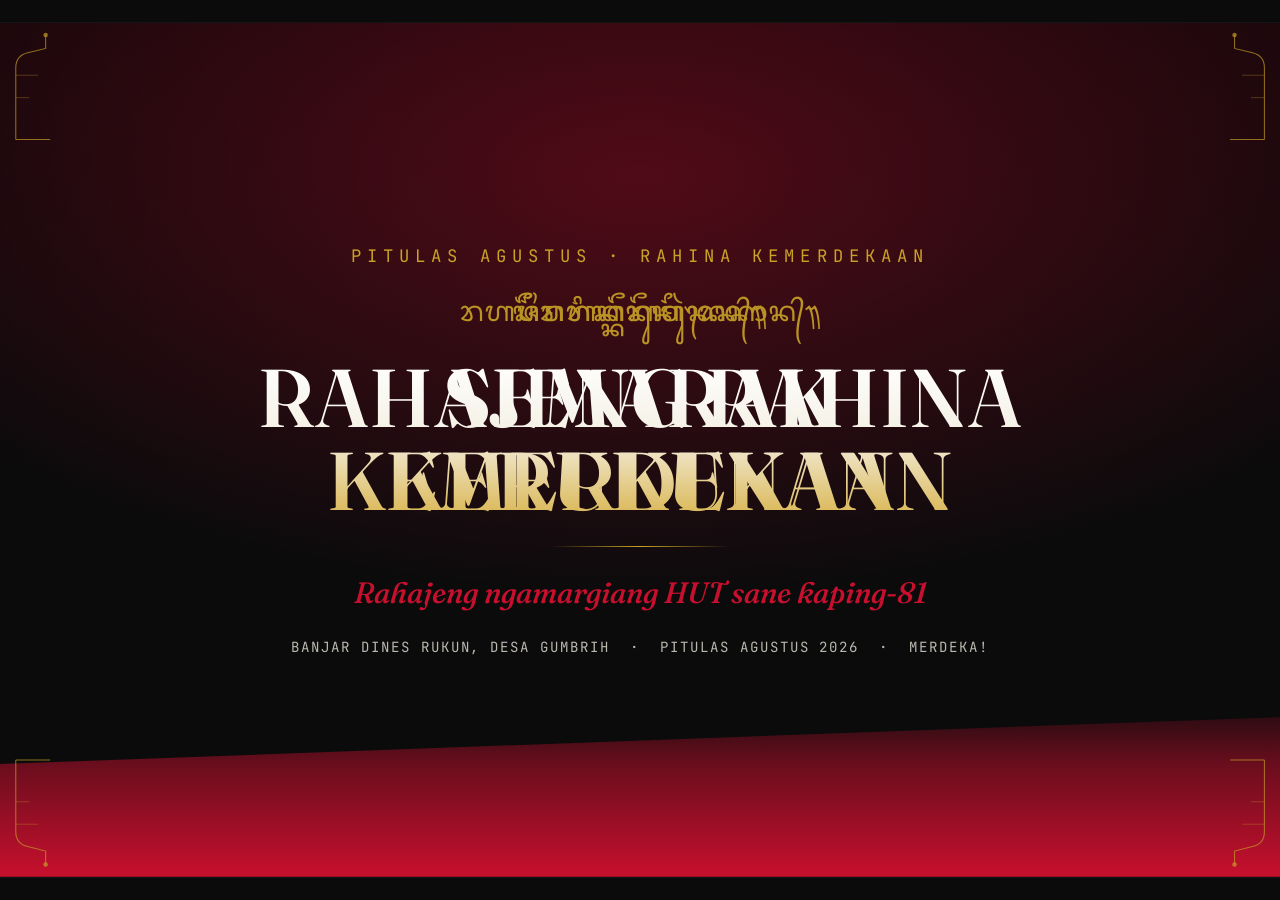
<file: index.html>
<!DOCTYPE html>
<html lang="ban">
<head>
<meta charset="UTF-8">
<meta name="viewport" content="width=device-width, initial-scale=1.0">
<title>Videotron Pitulas Agustus — Rahajeng Rahina Kemerdekaan, Banjar Dines Rukun, Desa Gumbrih</title>
<link rel="preconnect" href="https://fonts.googleapis.com">
<link rel="preconnect" href="https://fonts.gstatic.com" crossorigin>
<link href="https://fonts.googleapis.com/css2?family=Fraunces:opsz,wght@9..144,300;9..144,500;9..144,600;9..144,700&family=Plus+Jakarta+Sans:wght@400;500;600;700&family=JetBrains+Mono:wght@400;500&family=Noto+Sans+Balinese&display=swap" rel="stylesheet">
<style>
/* ========================================================================
   TOKEN DESAIN
   Merah Merdeka #C8102E · Bara #7A0C1E · Putih Gading #F5F1E6 · Hitam Malam #0B0B0C
   Emas Padma #C9A227 (aksen Bali/upacara)
   Display: Fraunces · UI/label: Plus Jakarta Sans · Angka/teknis: JetBrains Mono
   ======================================================================== */
/* ========================================================================
   CATATAN BAHASA
   Seluruh teks tampilan memakai Basa Bali Alus (halus). Beberapa kata kunci
   (judul, nama desa) disertai aksara Bali sebagai anotasi kecil di bawah
   teks Latin — teks Latin TIDAK dihapus. Transliterasi aksara Bali di sini
   adalah upaya terbaik penulis kode dan sebaiknya diperiksa ulang oleh
   yang paham aksara Bali (mis. guru Basa Bali / tokoh adat) sebelum
   dipakai final di videotron, karena penulisan aksara Bali punya aturan
   gantungan/pangangge yang cukup rumit.
   ======================================================================== */
:root{
  --merah:#C8102E;
  --bara:#7A0C1E;
  --putih:#F5F1E6;
  --hitam:#0B0B0C;
  --emas:#C9A227;
  --emas-redup: rgba(201,162,39,.35);
  --fade-ms: 1400ms;
}

*{margin:0;padding:0;box-sizing:border-box;}
html,body{
  width:100%;height:100%;
  overflow:hidden;               /* WAJIB: tanpa scroll sama sekali */
  background:var(--hitam);
  font-family:'Plus Jakarta Sans',sans-serif;
  color:var(--putih);
  cursor:default;
}

/* ---- STAGE 3:2 (mengikuti rasio papan videotron 3m x 2m), letterbox hitam jika rasio layar beda ---- */
#stage-wrap{
  position:fixed; inset:0;
  display:flex; align-items:center; justify-content:center;
  background:var(--hitam);
}
#stage{
  position:relative;
  width:100vw; height:calc(100vw * 2 / 3);
  max-height:100vh; max-width:calc(100vh * 3 / 2);
  background:var(--hitam);
  overflow:hidden;
  box-shadow:0 0 0 1px rgba(255,255,255,.04);
}

/* ---- Gapura emas: bingkai sudut khas gerbang Bali, elemen signature yang konsisten di 3 halaman ---- */
.gapura-corner{
  position:absolute; width:9%; height:14%; pointer-events:none; z-index:40; opacity:.85;
}
.gapura-corner svg{width:100%;height:100%;display:block;}
.gapura-tl{top:0;left:0;}
.gapura-tr{top:0;right:0; transform:scaleX(-1);}
.gapura-bl{bottom:0;left:0; transform:scaleY(-1);}
.gapura-br{bottom:0;right:0; transform:scale(-1,-1);}

/* =========================== PAGES =========================== */
.page{
  position:absolute; inset:0;
  opacity:0; visibility:hidden; pointer-events:none;
  transition:opacity .9s ease;
  z-index:1;
}
.page.active{ opacity:1; visibility:visible; pointer-events:auto; z-index:2; }

/* =========================== NAV KIRI =========================== */
#nav-trigger{
  position:fixed; top:0; left:0; width:22px; height:100%; z-index:100;
}
#nav-rail{
  position:fixed; top:0; left:0; height:100%; width:240px; z-index:99;
  background:linear-gradient(120deg, rgba(11,11,12,.97), rgba(11,11,12,.88));
  border-right:1px solid var(--emas-redup);
  transform:translateX(-100%);
  transition:transform .45s cubic-bezier(.22,1,.36,1);
  display:flex; flex-direction:column; justify-content:center; gap:6px;
  padding:0 18px;
}
#nav-trigger:hover ~ #nav-rail,
#nav-rail:hover{ transform:translateX(0); }

.nav-eyebrow{
  font-family:'JetBrains Mono',monospace; font-size:10px; letter-spacing:.18em;
  color:var(--emas); text-transform:uppercase; margin-bottom:14px; opacity:.8;
}
.nav-item{
  display:flex; align-items:center; gap:12px;
  padding:13px 12px; border-radius:2px; cursor:pointer;
  background:transparent; border:1px solid transparent;
  transition:background .25s, border-color .25s;
}
.nav-item:hover{ background:rgba(201,162,39,.08); border-color:var(--emas-redup); }
.nav-item.current{ border-left:2px solid var(--merah); background:rgba(200,16,46,.10); }
.nav-item .ico{ width:20px; height:20px; flex:none; opacity:.9; }
.nav-item .txt{ display:flex; flex-direction:column; }
.nav-item .txt b{ font-size:13.5px; font-weight:600; letter-spacing:.02em; }
.nav-item .txt small{ font-size:10.5px; opacity:.55; letter-spacing:.02em; }

/* =========================== HALAMAN: SALAM =========================== */
#page-salam{
  background:
    radial-gradient(120% 90% at 50% 18%, rgba(200,16,46,.35), transparent 55%),
    linear-gradient(180deg, #12070a 0%, var(--hitam) 60%);
}
.salam-inner{
  position:absolute; inset:0; display:flex; flex-direction:column; align-items:center; justify-content:center;
  text-align:center; gap:.6vh;
}
.salam-eyebrow{
  font-family:'JetBrains Mono',monospace; letter-spacing:.35em; font-size:1.35vw;
  color:var(--emas); text-transform:uppercase; margin-bottom:1.2vh;
}
.salam-title{
  font-family:'Fraunces',serif; font-weight:600; font-size:6.4vw; line-height:1.02;
  letter-spacing:.01em;
  display: grid;
}
.salam-title > span {
  grid-area: 1 / 1;
  background:linear-gradient(180deg, #ffffff 0%, var(--putih) 45%, #d8b34a 100%);
  -webkit-background-clip:text; background-clip:text; color:transparent;
  animation: text-swap 10s ease-in-out infinite;
}
.salam-title > span:nth-child(2) {
  animation-delay: -5s;
}
@keyframes text-swap {
  0%, 40% { opacity: 1; filter: blur(0); transform: scale(1); }
  50%, 90% { opacity: 0; filter: blur(8px); transform: scale(1.02); }
  100% { opacity: 1; filter: blur(0); transform: scale(1); }
}
.salam-sub{
  font-family:'Fraunces',serif; font-weight:500; font-style:italic; font-size:2.3vw;
  color:var(--merah); margin-top:.4vh;
}
.salam-date{
  margin-top:2.4vh; font-family:'JetBrains Mono',monospace; font-size:1.1vw;
  letter-spacing:.14em; color:rgba(245,241,230,.75);
}
/* ---- aksara Bali: anotasi kecil di bawah teks Latin, tidak menggantikannya ---- */
.aksara-bali{
  font-family:'Noto Sans Balinese','Fraunces',serif;
  color:var(--emas); opacity:.9; letter-spacing:.02em;
}
.aksara-bali.animated {
  display: grid;
}
.aksara-bali.animated > span {
  grid-area: 1 / 1;
  animation: text-swap 10s ease-in-out infinite;
}
.aksara-bali.animated > span:nth-child(2) {
  animation-delay: -5s;
}
.salam-line{
  width:14vw; height:1px; margin:2vh 0; background:linear-gradient(90deg, transparent, var(--emas), transparent);
}
.ribbon{
  position:absolute; left:0; right:0; bottom:0; height:22%;
  background:linear-gradient(180deg, transparent, rgba(200,16,46,.5) 40%, var(--merah) 100%);
  clip-path:polygon(0 40%,100% 15%,100% 100%,0% 100%);
}
/* partikel emas melayang seperti damar/lampion */
.spark{ position:absolute; bottom:-4%; border-radius:50%; background:var(--emas);
  box-shadow:0 0 6px 1px var(--emas); opacity:0; animation:rise linear infinite; }
@keyframes rise{
  0%{ transform:translateY(0) scale(.4); opacity:0; }
  10%{ opacity:.9; }
  85%{ opacity:.5; }
  100%{ transform:translateY(-108vh) scale(1); opacity:0; }
}

/* =========================== HALAMAN: KENANGAN =========================== */
#page-kenangan{ background:var(--hitam); }
.kb-layer{
  position:absolute; inset:0; opacity:0;
  transition:opacity var(--fade-ms) ease-in-out;
}
.kb-layer.active{ opacity:1; z-index:5; }
.kb-layer .kb-media{
  width:100%; height:100%; object-fit:cover; display:block;
  transform-origin:center center; will-change:transform;
  filter:saturate(1.06) contrast(1.03);
}
.kb-vignette{
  position:absolute; inset:0; z-index:20; pointer-events:none;
  background:
    linear-gradient(180deg, rgba(0,0,0,.55) 0%, transparent 16%, transparent 78%, rgba(0,0,0,.65) 100%),
    radial-gradient(120% 90% at 50% 50%, transparent 55%, rgba(0,0,0,.35) 100%);
}
.kb-eyebrow{
  position:absolute; left:6%; top:6%; z-index:30;
  font-family:'JetBrains Mono',monospace; letter-spacing:.28em; font-size:1vw;
  color:var(--emas); text-transform:uppercase; text-shadow:0 2px 10px rgba(0,0,0,.6);
}

/* kontrol pemutaran (untuk operator, auto-hide) */
#kb-controls{
  position:absolute; left:50%; bottom:4%; transform:translate(-50%,0);
  z-index:50; display:flex; align-items:center; gap:14px;
  background:rgba(11,11,12,.62); backdrop-filter:blur(10px);
  border:1px solid var(--emas-redup); border-radius:999px;
  padding:9px 18px; opacity:0; pointer-events:none;
  transition:opacity .4s ease;
}
#page-kenangan:hover #kb-controls, #kb-controls.force-show{ opacity:1; pointer-events:auto; }
.kb-btn{
  width:30px; height:30px; border-radius:50%; border:1px solid var(--emas-redup);
  background:rgba(255,255,255,.03); color:var(--putih); display:flex; align-items:center; justify-content:center;
  cursor:pointer; transition:background .2s;
}
.kb-btn:hover{ background:rgba(201,162,39,.18); }
.kb-count{ font-family:'JetBrains Mono',monospace; font-size:12px; color:var(--putih); opacity:.85; min-width:64px; text-align:center; }
.kb-dur{ display:flex; gap:4px; }
.kb-dur button{
  font-family:'JetBrains Mono',monospace; font-size:11px; padding:5px 9px; border-radius:999px;
  border:1px solid var(--emas-redup); background:transparent; color:var(--putih); opacity:.6; cursor:pointer;
  transition:opacity .2s, background .2s;
}
.kb-dur button.on{ opacity:1; background:rgba(200,16,46,.35); border-color:var(--merah); }

.kb-progress-track{
  position:absolute; left:0; right:0; bottom:0; height:3px; z-index:45; background:rgba(255,255,255,.08);
}
.kb-progress-fill{
  height:100%; width:0%; background:linear-gradient(90deg,var(--merah),var(--emas));
}
.kb-progress-fill.run{ animation-name:kbfill; animation-timing-function:linear; animation-fill-mode:forwards; }
.kb-progress-fill.paused{ animation-play-state:paused; }
@keyframes kbfill{ from{width:0%;} to{width:100%;} }

@keyframes kenburns{ from{ transform:scale(var(--s1)) translate(var(--x1),var(--y1)); }
                      to{ transform:scale(var(--s2)) translate(var(--x2),var(--y2)); } }
.kb-anim{ animation-name:kenburns; animation-timing-function:linear; animation-fill-mode:forwards; }
.kb-anim.paused{ animation-play-state:paused; }

/* =========================== HALAMAN: IDLE =========================== */
#page-idle{
  background:radial-gradient(90% 70% at 50% 42%, #160607 0%, var(--hitam) 65%);
  display:flex; align-items:center; justify-content:center;
}
.idle-wrap{ position:relative; display:flex; flex-direction:column; align-items:center; gap:2.2vh; }
.idle-emblem{ width:15vw; height:15vw; position:relative; }
.idle-emblem svg{ width:100%; height:100%; }
.idle-ring{ animation:spin 60s linear infinite; transform-origin:50% 50%; }
.idle-ring2{ animation:spin 44s linear infinite reverse; transform-origin:50% 50%; }
@keyframes spin{ from{transform:rotate(0deg);} to{transform:rotate(360deg);} }
.idle-glow{ animation:breathe 4.5s ease-in-out infinite; transform-origin:50% 50%; }
@keyframes breathe{ 0%,100%{ opacity:.55; transform:scale(1);} 50%{ opacity:1; transform:scale(1.06);} }

.idle-title{
  font-family:'Fraunces',serif; font-weight:600; font-size:2.6vw; letter-spacing:.02em;
  color:var(--putih); text-align:center;
}
.idle-sub{
  font-family:'JetBrains Mono',monospace; font-size:1vw; letter-spacing:.24em; color:var(--emas);
  text-transform:uppercase;
}
.idle-clock{
  margin-top:.4vh; font-family:'JetBrains Mono',monospace; font-size:1.2vw; letter-spacing:.08em;
  color:rgba(245,241,230,.65);
}
.idle-candi{ position:absolute; left:0; right:0; bottom:0; height:16%; z-index:2; pointer-events:none; opacity:.5; }
</style>
</head>
<body>

<div id="stage-wrap">
  <div id="stage">

    <!-- ================= NAV KIRI (hover) ================= -->
    <div id="nav-trigger"></div>
    <nav id="nav-rail">
      <div class="nav-eyebrow">Panuntun Layar</div>

      <div class="nav-item" data-page="salam">
        <svg class="ico" viewBox="0 0 24 24" fill="none" stroke="currentColor" stroke-width="1.6"><path d="M4 20 L4 8 L12 3 L20 8 L20 20"/><path d="M4 20h16"/><path d="M12 3v5"/></svg>
        <span class="txt"><b>Pangayubagia</b><small>Pamahbah acara</small></span>
      </div>

      <div class="nav-item" data-page="kenangan">
        <svg class="ico" viewBox="0 0 24 24" fill="none" stroke="currentColor" stroke-width="1.6"><rect x="3" y="5" width="18" height="14" rx="1.5"/><circle cx="9" cy="11" r="2"/><path d="M21 16l-5-5-4 4-3-3-5 5"/></svg>
        <span class="txt"><b>Pangeling-eling</b><small>Potret pakaryan krama desa</small></span>
      </div>

      <div class="nav-item" data-page="idle">
        <svg class="ico" viewBox="0 0 24 24" fill="none" stroke="currentColor" stroke-width="1.6"><circle cx="12" cy="12" r="9"/><path d="M12 7v5l3 2"/></svg>
        <span class="txt"><b>Sipeng</b><small>Galah mereren layar</small></span>
      </div>
    </nav>

    <!-- ================= HALAMAN 1: SALAM ================= -->
    <section id="page-salam" class="page">
      <div class="ribbon"></div>
      <div id="spark-holder"></div>
      <div class="salam-inner">
        <div class="salam-eyebrow">Pitulas Agustus · Rahina Kemerdekaan</div>
        <div class="aksara-bali animated" style="font-size:2.2vw; margin-bottom:.6vh;">
          <span>ᬭᬳᬚᭂᬂᬭᬳᬶᬦᬓᭂᬫᭂᬃᬤᬾᬓᬵᬦ᭄᭟</span>
          <span>ᬲᭂᬫᬭᬓ᭄ᬓᭂᬭᬸᬓᬸᬦᬦ᭄᭟</span>
        </div>
        <div class="salam-title">
          <span>RAHAJENG RAHINA<br>KEMERDEKAAN</span>
          <span>SEMARAK<br>KERUKUNAN</span>
        </div>
        <div class="salam-line"></div>
        <div class="salam-sub">Rahajeng ngamargiang HUT sane kaping-81</div>
        <div class="salam-date">BANJAR DINES RUKUN, DESA GUMBRIH &nbsp;·&nbsp; PITULAS AGUSTUS 2026 &nbsp;·&nbsp; MERDEKA!</div>
      </div>
      <div class="gapura-corner gapura-tl"></div>
      <div class="gapura-corner gapura-tr"></div>
      <div class="gapura-corner gapura-bl"></div>
      <div class="gapura-corner gapura-br"></div>
    </section>

    <!-- ================= HALAMAN 2: KENANGAN ================= -->
    <section id="page-kenangan" class="page">
      <div class="kb-eyebrow">Pangeling-eling Krama Banjar Dines Rukun, Desa Gumbrih</div>
      <div id="kb-layer-a" class="kb-layer active"><img id="kb-img-a" class="kb-media" alt=""></div>
      <div id="kb-layer-b" class="kb-layer"><img id="kb-img-b" class="kb-media" alt=""></div>
      <div class="kb-vignette"></div>
      
      <div class="kb-progress-track"><div class="kb-progress-fill" id="kb-progress"></div></div>

      <div id="kb-controls">
        <button class="kb-btn" id="kb-prev" title="Sebelumnya">‹</button>
        <button class="kb-btn" id="kb-play" title="Jeda/Putar">❚❚</button>
        <button class="kb-btn" id="kb-next" title="Berikutnya">›</button>
        <div class="kb-count" id="kb-count">1 / 72</div>
        <div class="kb-dur" id="kb-dur">
          <button data-s="3">3s</button>
          <button data-s="5" class="on">5s</button>
          <button data-s="8">8s</button>
          <button data-s="12">12s</button>
        </div>
      </div>

      <div class="gapura-corner gapura-tl"></div>
      <div class="gapura-corner gapura-tr"></div>
      <div class="gapura-corner gapura-bl"></div>
      <div class="gapura-corner gapura-br"></div>
    </section>

    <!-- ================= HALAMAN 3: IDLE ================= -->
    <section id="page-idle" class="page">
      <div class="idle-wrap">
        <div class="idle-emblem">
          <svg viewBox="0 0 200 200">
            <g class="idle-glow">
              <circle cx="100" cy="100" r="70" fill="none" stroke="#C9A227" stroke-width="1" opacity=".5"/>
            </g>
            <g class="idle-ring">
              <circle cx="100" cy="100" r="86" fill="none" stroke="#C9A227" stroke-width="1" stroke-dasharray="2 8" opacity=".55"/>
            </g>
            <g class="idle-ring2">
              <circle cx="100" cy="100" r="60" fill="none" stroke="#C8102E" stroke-width="1" stroke-dasharray="1 6" opacity=".6"/>
            </g>
            <!-- bintang radian abstrak (bukan lambang negara) -->
            <g class="idle-glow" fill="#F5F1E6">
              <polygon points="100,55 108,90 145,90 114,111 126,146 100,124 74,146 86,111 55,90 92,90"/>
            </g>
          </svg>
        </div>
        <div class="idle-title">Nyanggra Rahina Kemerdekaan</div>
        <div class="aksara-bali" style="font-size:1.3vw; margin-top:1vh;">ᬩᬜ᭄ᬚᬃ ᬤᬶᬦᭂᬲ᭄ ᬭᬸᬓᬸᬦ᭄, ᬤᬾᬲ ᬕᬸᬫ᭄ᬩ᭄ᬭᬶᬄ</div>
        <div style="font-family:'JetBrains Mono',monospace; font-size:1vw; color:var(--emas); margin-top:0.5vh; letter-spacing:0.1em; text-transform:uppercase;">Banjar Dines Rukun, Desa Gumbrih</div>
        <div class="idle-sub">Layar jagi wangsul malih manut jadwal acara</div>
        <div class="idle-clock" id="idle-clock">--:--:--</div>
      </div>

      <svg class="idle-candi" viewBox="0 0 900 140" preserveAspectRatio="none">
        <path d="M0,140 L0,70 L60,70 L60,40 L90,40 L90,70 L150,70 L150,140 Z" fill="none" stroke="#C9A227" stroke-width="1" opacity=".3"/>
        <path d="M900,140 L900,70 L840,70 L840,40 L810,40 L810,70 L750,70 L750,140 Z" fill="none" stroke="#C9A227" stroke-width="1" opacity=".3"/>
        <line x1="0" y1="139" x2="900" y2="139" stroke="#C9A227" stroke-width="1" opacity=".25"/>
      </svg>

      <div class="gapura-corner gapura-tl"></div>
      <div class="gapura-corner gapura-tr"></div>
    </section>

  </div>
</div>

<!-- template SVG gapura emas (dipakai ulang di 4 sudut tiap halaman) -->
<template id="gapura-svg">
  <svg viewBox="0 0 120 160" fill="none" xmlns="http://www.w3.org/2000/svg">
    <path d="M4 156 V60 Q4 44 20 40 L44 34 V16" stroke="#C9A227" stroke-width="1.4" opacity=".8"/>
    <path d="M4 156 H50" stroke="#C9A227" stroke-width="1.4" opacity=".8"/>
    <circle cx="44" cy="16" r="3" fill="#C9A227" opacity=".8"/>
    <path d="M4 100 h18" stroke="#C9A227" stroke-width="1" opacity=".5"/>
    <path d="M4 70 h30" stroke="#C9A227" stroke-width="1" opacity=".5"/>
  </svg>
</template>

<script>
/* ======================================================================
   ASET FOTO DEMO (ditanam langsung sebagai base64 — tanpa internet)
   12 motif dasar bertema merah/putih/hitam/emas, digunakan untuk
   memperagakan animasi ke ketua acara. Ganti dengan foto asli warga
   nanti dengan mengisi array PHOTO_ASSETS ini (name + src).
   ====================================================================== */


/* ======================================================================
   0) Pasang SVG gapura ke semua sudut
   ====================================================================== */
document.querySelectorAll('.gapura-corner').forEach(el=>{
  const tpl = document.getElementById('gapura-svg');
  el.appendChild(tpl.content.cloneNode(true));
});

/* ======================================================================
   1) NAVIGASI ANTAR HALAMAN
   ====================================================================== */
const pages = { salam:document.getElementById('page-salam'),
                 kenangan:document.getElementById('page-kenangan'),
                 idle:document.getElementById('page-idle') };
let currentPage = 'salam';

function switchPage(name){
  if(name===currentPage) return;
  pages[currentPage].classList.remove('active');
  pages[name].classList.add('active');
  currentPage = name;
  document.querySelectorAll('.nav-item').forEach(n=>n.classList.toggle('current', n.dataset.page===name));
  if(name==='kenangan') kbEnsureRunning();
}
document.querySelectorAll('.nav-item').forEach(item=>{
  item.addEventListener('click', ()=> switchPage(item.dataset.page));
});
pages.salam.classList.add('active');
document.querySelector('.nav-item[data-page="salam"]').classList.add('current');

/* ======================================================================
   2) HALAMAN SALAM — partikel emas melayang (damar/lampion)
   ====================================================================== */
const sparkHolder = document.getElementById('spark-holder');
for(let i=0;i<46;i++){
  const s = document.createElement('div');
  s.className='spark';
  const size = 2 + Math.random()*4;
  s.style.width = s.style.height = size+'px';
  s.style.left = (Math.random()*100)+'%';
  s.style.animationDuration = (7+Math.random()*9)+'s';
  s.style.animationDelay = (Math.random()*10)+'s';
  sparkHolder.appendChild(s);
}

/* ======================================================================
   3) HALAMAN KENANGAN — mesin slideshow sinematik (Ken Burns + crossfade)
   ------------------------------------------------------------------
   CATATAN UNTUK PRODUKSI:
   - Array `PHOTOS` di bawah ini adalah foto DEMO dari Unsplash (via
     Lorem Picsum, yang bersumber langsung dari Unsplash) — dipakai
     hanya untuk memperlihatkan konsep animasi ke ketua acara.
   - Untuk acara sungguhan, cukup ganti isi array PHOTOS dengan
     URL/nama file foto kegiatan warga (boleh >100 foto, urutan bebas).
   ====================================================================== */
/* PHOTO_ASSETS ditempel di bawah (12 motif dasar, sudah dalam bentuk data:base64,
   jadi TIDAK butuh internet sama sekali — pasti tampil di layar mana pun). */
const PHOTOS = [
  { src: "img/photo_6321090579017699953_w.jpg", hue: 0 },
  { src: "img/photo_6321090579017699954_w.jpg", hue: 0 },
  { src: "img/photo_6321090579017699955_y.jpg", hue: 0 },
  { src: "img/photo_6321090579017699956_w.jpg", hue: 0 },
  { src: "img/photo_6321090579017699957_y.jpg", hue: 0 },
  { src: "img/photo_6321090579017699958_y.jpg", hue: 0 },
  { src: "img/photo_6321090579017699959_w.jpg", hue: 0 },
  { src: "img/photo_6321090579017699960_x.jpg", hue: 0 },
  { src: "img/photo_6321090579017699961_w.jpg", hue: 0 },
  { src: "img/photo_6321090579017699962_y.jpg", hue: 0 },
  { src: "img/photo_6321090579017699963_w.jpg", hue: 0 },
  { src: "img/photo_6321090579017699964_w.jpg", hue: 0 },
  { src: "img/photo_6321090579017699965_w.jpg", hue: 0 },
  { src: "img/photo_6321090579017699966_w.jpg", hue: 0 },
  { src: "img/photo_6321090579017699967_w.jpg", hue: 0 },
  { src: "img/photo_6321090579017699968_y.jpg", hue: 0 },
  { src: "img/photo_6321090579017699969_x.jpg", hue: 0 },
  { src: "img/photo_6321090579017699970_w.jpg", hue: 0 },
  { src: "img/photo_6321090579017699971_x.jpg", hue: 0 },
  { src: "img/photo_6321090579017699972_y.jpg", hue: 0 },
  { src: "img/photo_6321090579017699973_y.jpg", hue: 0 },
  { src: "img/photo_6321090579017699974_w.jpg", hue: 0 },
  { src: "img/photo_6321090579017699975_w.jpg", hue: 0 },
  { src: "img/photo_6321090579017699976_w.jpg", hue: 0 },
  { src: "img/photo_6321090579017699977_x.jpg", hue: 0 },
  { src: "img/photo_6321090579017699978_w.jpg", hue: 0 },
  { src: "img/photo_6321090579017699979_w.jpg", hue: 0 },
  { src: "img/photo_6321090579017699980_w.jpg", hue: 0 },
  { src: "img/photo_6321090579017699981_x.jpg", hue: 0 },
  { src: "img/photo_6321090579017699982_w.jpg", hue: 0 },
  { src: "img/photo_6321090579017699983_y.jpg", hue: 0 },
  { src: "img/photo_6321090579017699984_w.jpg", hue: 0 },
  { src: "img/photo_6321090579017699985_w.jpg", hue: 0 },
  { src: "img/photo_6321090579017699986_w.jpg", hue: 0 },
  { src: "img/photo_6321090579017699987_x.jpg", hue: 0 },
  { src: "img/photo_6321090579017699988_w.jpg", hue: 0 },
  { src: "img/photo_6321090579017699989_w.jpg", hue: 0 },
  { src: "img/photo_6321090579017699990_x.jpg", hue: 0 },
  { src: "img/photo_6321090579017699991_w.jpg", hue: 0 },
  { src: "img/photo_6321090579017699992_w.jpg", hue: 0 },
  { src: "img/photo_6321090579017699993_w.jpg", hue: 0 },
  { src: "img/photo_6321090579017699994_w.jpg", hue: 0 },
  { src: "img/photo_6321090579017699995_y.jpg", hue: 0 },
  { src: "img/photo_6321090579017699996_w.jpg", hue: 0 },
  { src: "img/photo_6321090579017699997_w.jpg", hue: 0 },
  { src: "img/photo_6321090579017699998_w.jpg", hue: 0 },
  { src: "img/photo_6321090579017699999_w.jpg", hue: 0 },
  { src: "img/photo_6321090579017700000_w.jpg", hue: 0 },
  { src: "img/photo_6321090579017700001_w.jpg", hue: 0 },
  { src: "img/photo_6321090579017700002_w.jpg", hue: 0 },
  { src: "img/photo_6321090579017700003_w.jpg", hue: 0 },
  { src: "img/photo_6321090579017700004_w.jpg", hue: 0 },
  { src: "img/photo_6321090579017700005_w.jpg", hue: 0 },
  { src: "img/photo_6321090579017700006_w.jpg", hue: 0 },
  { src: "img/photo_6321090579017700007_y.jpg", hue: 0 },
  { src: "img/photo_6321090579017700008_w.jpg", hue: 0 },
  { src: "img/photo_6321090579017700009_w.jpg", hue: 0 },
  { src: "img/photo_6321090579017700010_w.jpg", hue: 0 },
  { src: "img/photo_6321090579017700011_w.jpg", hue: 0 },
  { src: "img/photo_6321090579017700012_y.jpg", hue: 0 },
  { src: "img/photo_6321090579017700013_w.jpg", hue: 0 },
  { src: "img/photo_6321090579017700014_w.jpg", hue: 0 },
  { src: "img/photo_6321090579017700015_w.jpg", hue: 0 },
  { src: "img/photo_6321090579017700016_w.jpg", hue: 0 },
  { src: "img/photo_6321090579017700017_w.jpg", hue: 0 },
  { src: "img/photo_6321090579017700018_y.jpg", hue: 0 },
  { src: "img/photo_6321090579017700019_w.jpg", hue: 0 },
  { src: "img/photo_6321090579017700020_w.jpg", hue: 0 },
  { src: "img/photo_6321090579017700021_w.jpg", hue: 0 },
  { src: "img/photo_6321090579017700022_x.jpg", hue: 0 },
  { src: "img/photo_6321090579017700023_y.jpg", hue: 0 },
  { src: "img/photo_6321090579017700024_w.jpg", hue: 0 },
  { src: "img/photo_6321090579017700025_w.jpg", hue: 0 },
  { src: "img/photo_6321090579017700026_w.jpg", hue: 0 },
  { src: "img/photo_6321090579017700027_w.jpg", hue: 0 },
  { src: "img/photo_6321090579017700028_w.jpg", hue: 0 },
  { src: "img/photo_6321090579017700029_w.jpg", hue: 0 },
  { src: "img/photo_6321090579017700030_w.jpg", hue: 0 },
  { src: "img/photo_6321090579017700031_w.jpg", hue: 0 },
  { src: "img/photo_6321090579017700032_y.jpg", hue: 0 },
  { src: "img/photo_6321090579017700033_w.jpg", hue: 0 },
  { src: "img/photo_6321090579017700034_w.jpg", hue: 0 },
  { src: "img/photo_6321090579017700035_w.jpg", hue: 0 },
  { src: "img/photo_6321090579017700036_w.jpg", hue: 0 },
  { src: "img/photo_6321090579017700037_w.jpg", hue: 0 },
  { src: "img/photo_6321090579017700038_w.jpg", hue: 0 },
  { src: "img/photo_6321090579017700039_w.jpg", hue: 0 },
  { src: "img/photo_6325435144596033944_w.jpg", hue: 0 },
  { src: "img/photo_6325435144596033945_w.jpg", hue: 0 },
  { src: "img/photo_6339151041051431758_w.jpg", hue: 0 },
  { src: "img/photo_6339151041051431759_w.jpg", hue: 0 },
  { src: "img/photo_6339151041051431760_w.jpg", hue: 0 },
  { src: "img/photo_6339151041051431761_w.jpg", hue: 0 },
  { src: "img/photo_6339151041051431762_w.jpg", hue: 0 },
  { src: "video/document_6325435144136040711.mp4", hue: 0 },
  { src: "video/document_6325435144136040712.mp4", hue: 0 },
  { src: "video/document_6325435144136040713.mp4", hue: 0 },
  { src: "video/document_6325435144136040714.mp4", hue: 0 },
  { src: "video/document_6325435144136040715.mp4", hue: 0 },
  { src: "video/document_6325435144136040716.mp4", hue: 0 },
  { src: "video/document_6325435144136040718.mp4", hue: 0 },
  { src: "video/document_6325435144136040720.mp4", hue: 0 },
  { src: "video/document_6325435144136040721.mp4", hue: 0 },
  { src: "video/document_6339151040591437238.mp4", hue: 0 },
];


let kbIndex = 0;
let kbDuration = 5000;     // ms per foto (default 5s)
const kbFade = 1400;       // ms transisi crossfade, samakan dgn --fade-ms
let kbPaused = false;
let kbTimer = null;
let kbRemaining = 0;
let kbSlideStarted = 0;

const layerA = document.getElementById('kb-layer-a');
const layerB = document.getElementById('kb-layer-b');
// imgA and imgB removed
const kbProgress = document.getElementById('kb-progress');
const kbCount = document.getElementById('kb-count');
let activeIsA = true;

function randKB(){
  // arah pan+zoom acak agar tiap foto terasa unik & sinematik
  const zoomIn = Math.random() > .5;
  const s1 = zoomIn ? 1.0 : 1.16;
  const s2 = zoomIn ? 1.16 : 1.0;
  const dx = (Math.random()*6-3).toFixed(2)+'%';
  const dy = (Math.random()*6-3).toFixed(2)+'%';
  return {s1,s2,x1:'0%',y1:'0%',x2:dx,y2:dy};
}

function paintLayer(layer, photo, totalDurMs){
  const k = randKB();
  const isVideo = photo.src.endsWith('.mp4');
  let media = layer.querySelector('.kb-media');
  if(!media || media.tagName.toLowerCase() !== (isVideo ? 'video' : 'img')) {
    if(media) media.remove();
    media = document.createElement(isVideo ? 'video' : 'img');
    media.className = 'kb-media';
    if(isVideo) { media.muted = true; media.playsInline = true; media.loop = true; }
    layer.appendChild(media);
  }
  
  media.style.setProperty('--s1',k.s1); media.style.setProperty('--s2',k.s2);
  media.style.setProperty('--x1',k.x1); media.style.setProperty('--y1',k.y1);
  media.style.setProperty('--x2',k.x2); media.style.setProperty('--y2',k.y2);
  
  if(!isVideo) media.src = '[data-uri]';
  media.src = photo.src;
  if(isVideo && media.play) { media.currentTime = 0; media.play().catch(e=>console.log(e)); }
  
  media.style.filter = `saturate(1.06) contrast(1.03) hue-rotate(${photo.hue || 0}deg)`;
  media.classList.remove('kb-anim');
  void media.offsetWidth; // reflow agar animasi restart
  media.style.animationDuration = totalDurMs+'ms';
  media.classList.add('kb-anim');
  if(kbPaused) {
    media.classList.add('paused');
    if(isVideo) media.pause();
  }
}

function showSlide(i){
  kbIndex = ((i % PHOTOS.length) + PHOTOS.length) % PHOTOS.length;
  const photo = PHOTOS[kbIndex];
  const nextLayer = activeIsA ? layerB : layerA;
  const prevLayer = activeIsA ? layerA : layerB;

  paintLayer(nextLayer, photo, kbDuration + kbFade);
  nextLayer.classList.add('active');
  prevLayer.classList.remove('active');
  activeIsA = !activeIsA;

    kbCount.textContent = (kbIndex+1)+' / '+PHOTOS.length;

  // progress bar per-foto
  kbProgress.classList.remove('run');
  void kbProgress.offsetWidth;
  kbProgress.style.animationDuration = kbDuration+'ms';
  kbProgress.classList.add('run');
  if(kbPaused) kbProgress.classList.add('paused'); else kbProgress.classList.remove('paused');

  kbSlideStarted = performance.now();
  kbRemaining = kbDuration;
  clearTimeout(kbTimer);
  if(!kbPaused) kbTimer = setTimeout(()=>showSlide(kbIndex+1), kbDuration);

  // Preload next photo into browser cache
  const nextIdx = (kbIndex + 1) % PHOTOS.length;
  if(!PHOTOS[nextIdx].src.endsWith('.mp4')){
    const preloadImg = new Image();
    preloadImg.src = PHOTOS[nextIdx].src;
  }
}

function kbEnsureRunning(){
  const mediaA = layerA.querySelector('.kb-media');
  if(mediaA && mediaA.src && !mediaA.src.endsWith('=')) return; // sudah berjalan
  showSlide(0);
}

document.getElementById('kb-next').addEventListener('click', ()=>{ clearTimeout(kbTimer); showSlide(kbIndex+1); });
document.getElementById('kb-prev').addEventListener('click', ()=>{ clearTimeout(kbTimer); showSlide(kbIndex-1); });

const playBtn = document.getElementById('kb-play');
playBtn.addEventListener('click', ()=>{
  kbPaused = !kbPaused;
  playBtn.textContent = kbPaused ? '▶' : '❚❚';
  const curMedia = document.querySelector('.kb-layer.active .kb-media');
  if(kbPaused){
    if(curMedia) {
      curMedia.classList.add('paused');
      if(curMedia.tagName === 'VIDEO') curMedia.pause();
    }
    kbProgress.classList.add('paused');
    clearTimeout(kbTimer);
    kbRemaining = Math.max(0, kbDuration - (performance.now()-kbSlideStarted));
  } else {
    if(curMedia) {
      curMedia.classList.remove('paused');
      if(curMedia.tagName === 'VIDEO') curMedia.play().catch(e=>console.log(e));
    }
    kbProgress.classList.remove('paused');
    kbSlideStarted = performance.now() - (kbDuration-kbRemaining);
    kbTimer = setTimeout(()=>showSlide(kbIndex+1), kbRemaining);
  }
});

document.querySelectorAll('#kb-dur button').forEach(btn=>{
  btn.addEventListener('click', ()=>{
    document.querySelectorAll('#kb-dur button').forEach(b=>b.classList.remove('on'));
    btn.classList.add('on');
    kbDuration = parseInt(btn.dataset.s,10)*1000;
    clearTimeout(kbTimer); showSlide(kbIndex); // terapkan langsung ke foto berjalan
  });
});

/* ======================================================================
   4) HALAMAN IDLE — jam berjalan
   ====================================================================== */
function tickClock(){
  const d = new Date();
  const pad = n=> String(n).padStart(2,'0');
  document.getElementById('idle-clock').textContent =
    `${pad(d.getHours())}:${pad(d.getMinutes())}:${pad(d.getSeconds())}`;
}
setInterval(tickClock, 1000); tickClock();

/* Mulai galeri di background sejak awal agar saat pindah ke Kenangan langsung lancar */
kbEnsureRunning();
</script>
</body>
</html>
</file>
